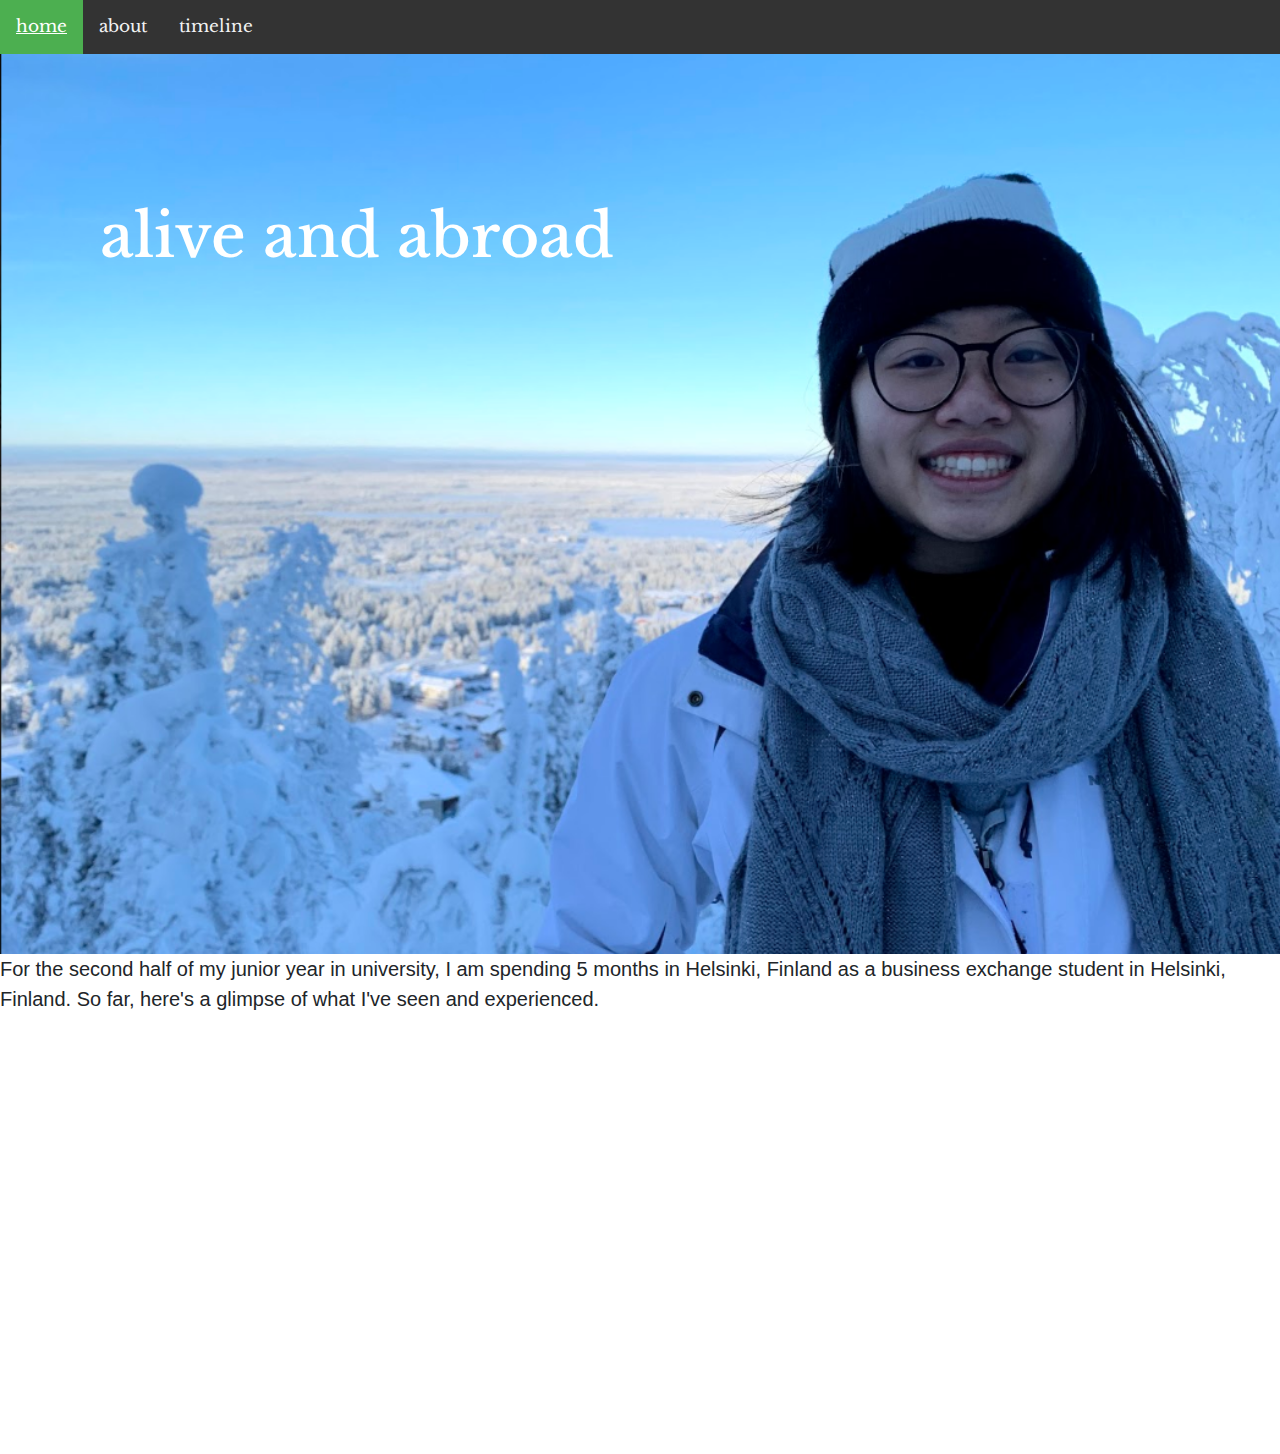
<file: index.html>
<!DOCTYPE html>
<html>
<head>
	<!--Navigation Stylesheet-->
	<link rel ="stylesheet" type="text/css" href="stylesheet.css" />
	<!--Google Fonts API Call-->

	<link href="https://fonts.googleapis.com/css?family=Libre+Baskerville|Open+Sans&display=swap" rel="stylesheet">
	
	<!--Bootstrap style sheets and code-->
	<link rel="stylesheet" href="https://stackpath.bootstrapcdn.com/bootstrap/4.3.1/css/bootstrap.min.css" integrity="sha384-ggOyR0iXCbMQv3Xipma34MD+dH/1fQ784/j6cY/iJTQUOhcWr7x9JvoRxT2MZw1T" crossorigin="anonymous">
	<script src="https://code.jquery.com/jquery-3.3.1.slim.min.js" integrity="sha384-q8i/X+965DzO0rT7abK41JStQIAqVgRVzpbzo5smXKp4YfRvH+8abtTE1Pi6jizo" crossorigin="anonymous"></script>
	<script src="https://cdnjs.cloudflare.com/ajax/libs/popper.js/1.14.7/umd/popper.min.js" integrity="sha384-UO2eT0CpHqdSJQ6hJty5KVphtPhzWj9WO1clHTMGa3JDZwrnQq4sF86dIHNDz0W1" crossorigin="anonymous"></script>
	<script src="https://stackpath.bootstrapcdn.com/bootstrap/4.3.1/js/bootstrap.min.js" integrity="sha384-JjSmVgyd0p3pXB1rRibZUAYoIIy6OrQ6VrjIEaFf/nJGzIxFDsf4x0xIM+B07jRM" crossorigin="anonymous"></script>
<title>Home</title>
</head>
	<style type="text/css">
		body,html{
			height:100%;
		}
		.parallax {
			background-image: url('pictures/lapland.PNG');
			height:100%;

			background-attachment: fixed;
			background-position: 50% 30%;
			background-repeat: no-repeat;
			background-size: cover;
		}
		#maintitle{
			position: absolute;
			z-index:1000;
			top:200px;
			left:100px;
			font-family: 'Libre Baskerville', serif;
			font-size:60px;
			color: white;
		}
	</style>
<body>
<div class = "topnav" id = "myTopnav">
	<a href="index.html" class = "active">home</a>
	<a href="about.html">about</a>
	<a href="timeline.html">timeline</a>
	<a href = "javascript:void(0);" class = "icon" onclick="myFunction()">
		<i class = "fa fa-bars"></i> </a>
</div>
<h1 id="maintitle">alive and abroad</h1>
<div class = "parallax"></div>
<div style = "height:500px;background-color: white; font-size:20px">
	For the second half of my junior year in university, I am spending 5 months in Helsinki, Finland as a business exchange student in Helsinki, Finland. So far, here's a glimpse of what I've seen and experienced.
</div>
<script type="text/javascript">
	function myFunction(){
		var x = document.getElementByID("myTopnav");
		if (x.className === "topnav"){
			x.className += "responsive";
		} else {
			x.className = "topnav"
		}
	}
</script>
</body>
</html>
</file>
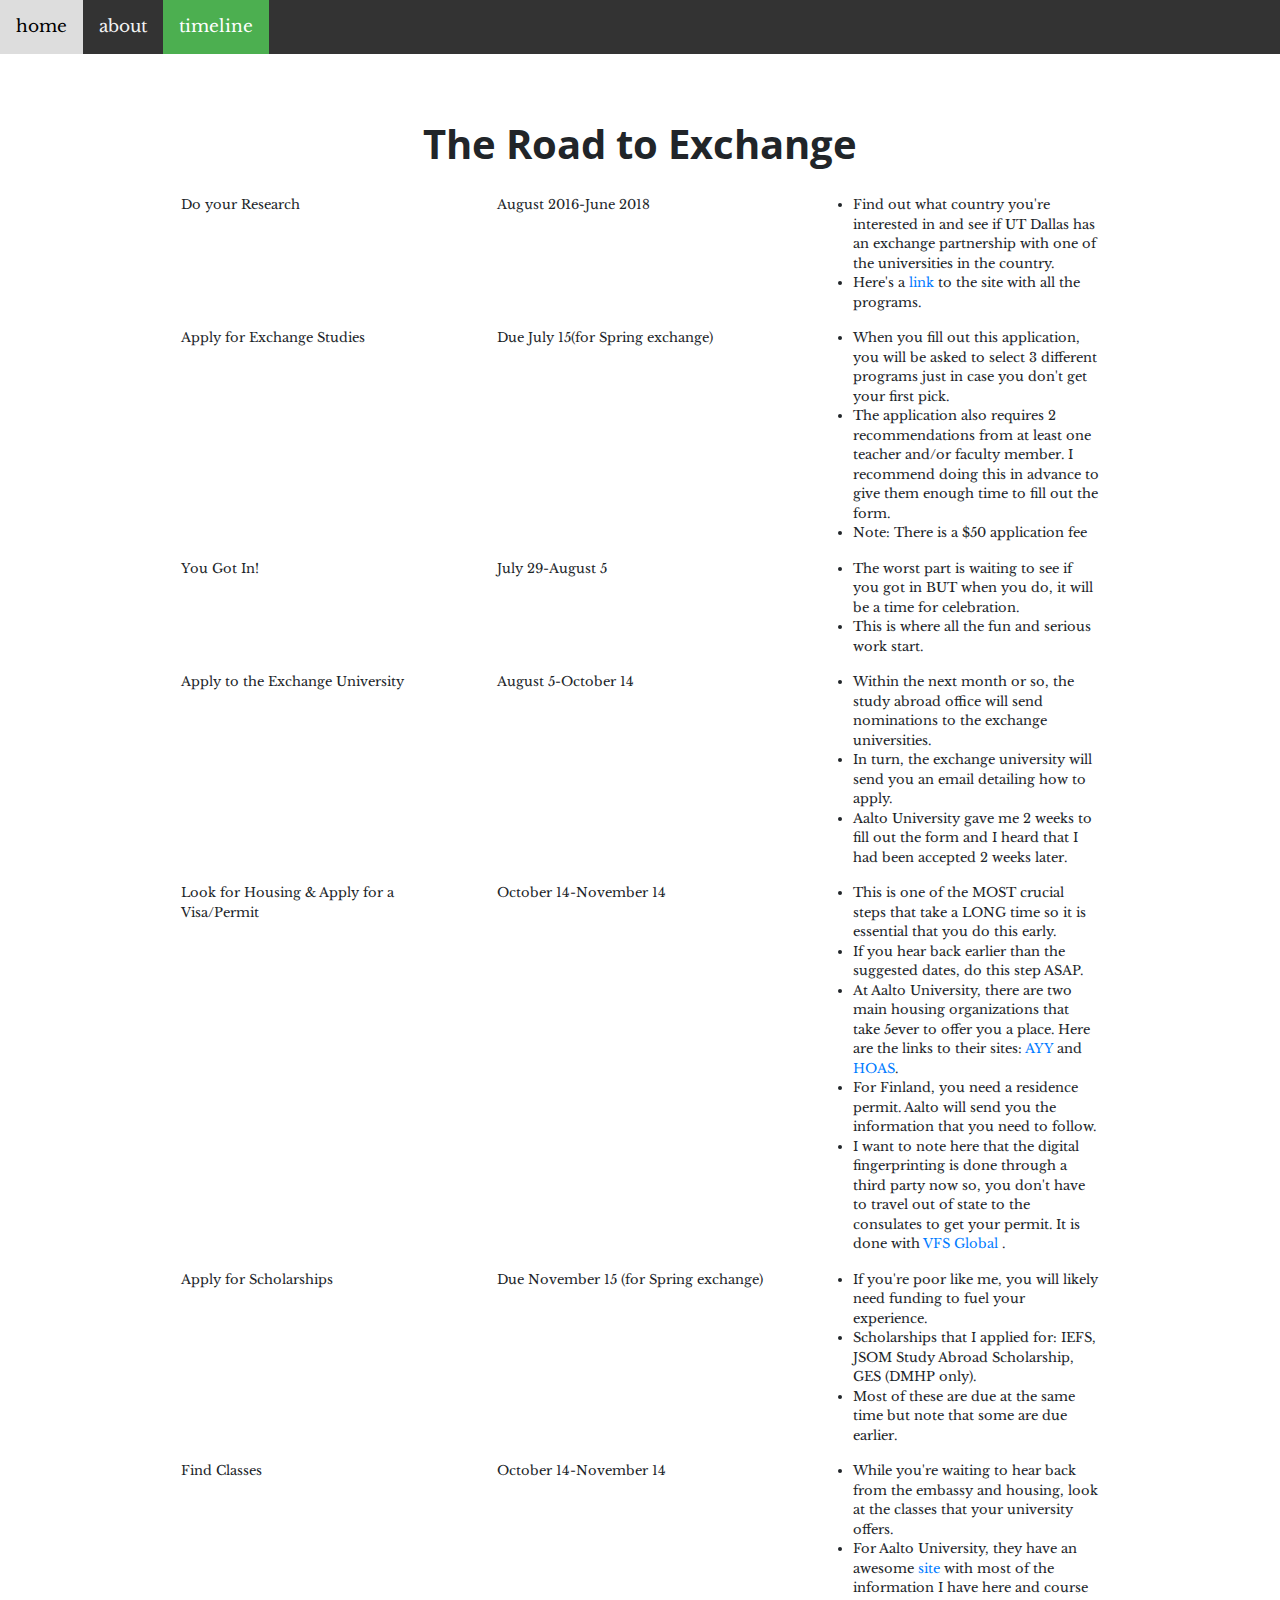
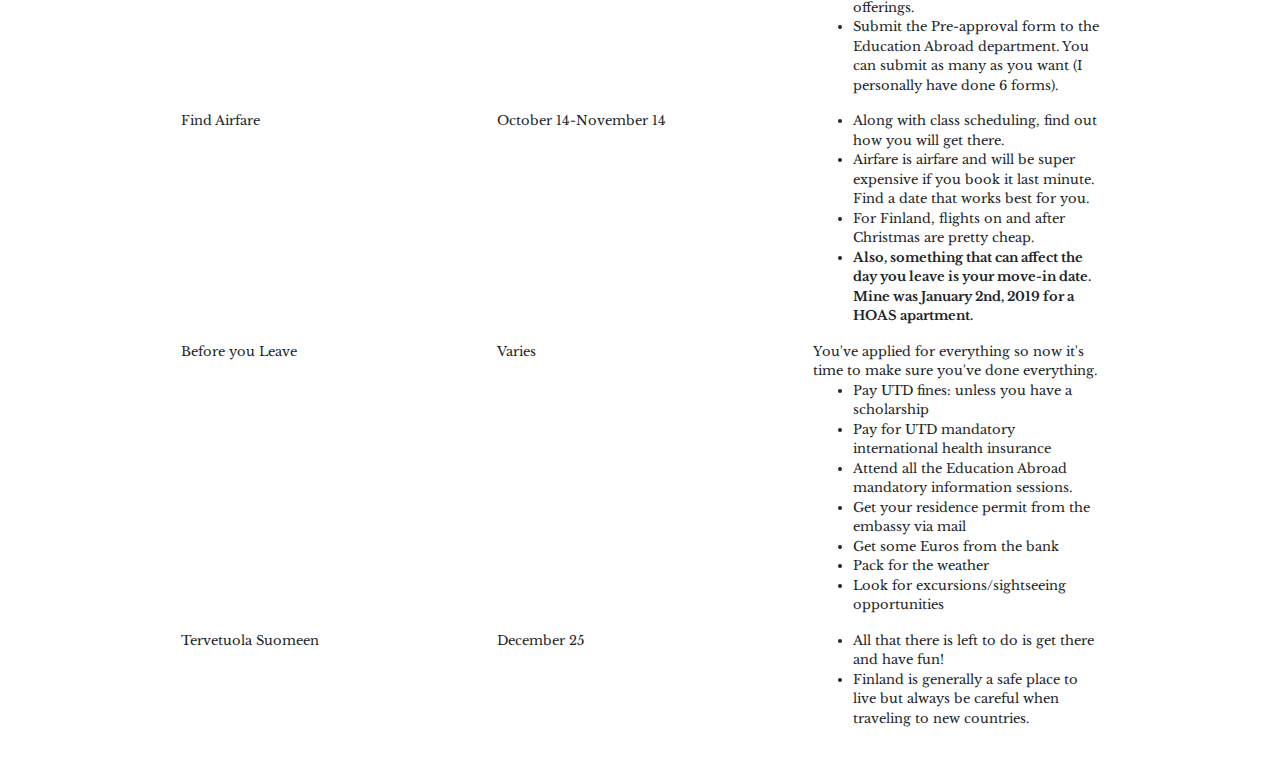
<file: timeline.html>
<!DOCTYPE html>
<html>
<head>
<title>Timeline</title>
	<link href="https://fonts.googleapis.com/css?family=Libre+Baskerville|Open+Sans&display=swap" rel="stylesheet">
	<!--Navigation Stylesheet-->
	<link rel ="stylesheet" type="text/css" href="stylesheet2.css" />
	
	<link rel="stylesheet" href="https://stackpath.bootstrapcdn.com/bootstrap/4.3.1/css/bootstrap.min.css" integrity="sha384-ggOyR0iXCbMQv3Xipma34MD+dH/1fQ784/j6cY/iJTQUOhcWr7x9JvoRxT2MZw1T" crossorigin="anonymous">

	<script src="https://code.jquery.com/jquery-3.3.1.slim.min.js" integrity="sha384-q8i/X+965DzO0rT7abK41JStQIAqVgRVzpbzo5smXKp4YfRvH+8abtTE1Pi6jizo" crossorigin="anonymous"></script>

	<script src="https://cdnjs.cloudflare.com/ajax/libs/popper.js/1.14.7/umd/popper.min.js" integrity="sha384-UO2eT0CpHqdSJQ6hJty5KVphtPhzWj9WO1clHTMGa3JDZwrnQq4sF86dIHNDz0W1" crossorigin="anonymous"></script>

	<script src="https://stackpath.bootstrapcdn.com/bootstrap/4.3.1/js/bootstrap.min.js" integrity="sha384-JjSmVgyd0p3pXB1rRibZUAYoIIy6OrQ6VrjIEaFf/nJGzIxFDsf4x0xIM+B07jRM" crossorigin="anonymous"></script>
</head>
<body>
<div id ="navbar">
	<a href = "index.html">home</a>
	<a href = "about.html">about</a>
	<a class = "active" href="timeline.html">timeline</a>
	<a href="javascript:void(0)"></a>

</div>
<div class = "content">
	<h1><b>The Road to Exchange</b></h1>
	<br>
	<div class="container">
	  <div class="row">
	  	<div class="col-sm">Do your Research</div>
	    <div class="col-sm">August 2016-June 2018</div>
	    <div class="col-sm">
	    	<ul>
	    		<li>Find out what country you're interested in and see if UT Dallas has an exchange partnership with one of the universities in the country.</li>
	    		<li>Here's a <a href = "https://utdallas-ea.terradotta.com/index.cfm?FuseAction=Abroad.ViewLink&Parent_ID=0&Link_ID=9A5E0521-5056-BA21-D7161CA6A15DD262">link </a>to the site with all the programs.</li>
	    	</ul>
	    </div>
	  </div>
	  <div class = "row">
	  	<div class="col-sm">Apply for Exchange Studies</div>
	  	<div class="col-sm">Due July 15(for Spring exchange)</div>
	  	<div class="col-sm">
	  		<ul>
	  			<li>When you fill out this application, you will be asked to select 3 different programs just in case you don't get your first pick.</li>
	  			<li>The application also requires 2 recommendations from at least one teacher and/or faculty member. I recommend doing this in advance to give them enough time to fill out the form.</li>
	  			<li>Note: There is a $50 application fee</li>
	  		</ul></div>
	  </div>
	  <div class = "row">
	  	<div class="col-sm">You Got In!</div>
	  	<div class="col-sm">July 29-August 5</div>
	  	<div class="col-sm">
	  		<ul>
	  			<li>The worst part is waiting to see if you got in BUT when you do, it will be a time for celebration.</li>
	  			<li>This is where all the fun and serious work start.</li>
	  		</ul></div>
	  </div>
	  <div class = "row">
	  	<div class="col-sm">Apply to the Exchange University</div>
	  	<div class="col-sm">August 5-October 14</div>
	  	<div class="col-sm">
	  		<ul>
	  			<li>Within the next month or so, the study abroad office will send nominations to the exchange universities.</li>
	  			<li>In turn, the exchange university will send you an email detailing how to apply.</li>
	  			<li>Aalto University gave me 2 weeks to fill out the form and I heard that I had been accepted 2 weeks later.</li>
	  		</ul></div>
	  </div>
	  <div class = "row">
	  	<div class="col-sm">Look for Housing & Apply for a Visa/Permit</div>
	  	<div class="col-sm">October 14-November 14</div>
	  	<div class="col-sm">
	  		<ul>
	  			<li>This is one of the MOST crucial steps that take a LONG time so it is essential that you do this early.</li>
	  			<li>If you hear back earlier than the suggested dates, do this step ASAP.</li>
	  			<li>At Aalto University, there are two main housing organizations that take 5ever to offer you a place. Here are the links to their sites: <a href = "https://ayy.fi/en/housing/apartment-seekers/how-to-apply-for-housing/ayy-housing-for-exchange-students-instructions/">AYY </a>and <a href="https://www.hoas.fi/exchange/applicants/">HOAS</a>.</li>
	  			<li>For Finland, you need a residence permit. Aalto will send you the information that you need to follow. </li>
	  			<li>I want to note here that the digital fingerprinting is done through a third party now so, you don't have to travel out of state to the consulates to get your permit. It is done with <a href = "http://www.vfsglobal.com/Finland/USA/">VFS Global </a>.</li>
	  		</ul></div>
	  </div>
	  <div class = "row">
	  	<div class="col-sm">Apply for Scholarships</div>
	  	<div class="col-sm">Due November 15 (for Spring exchange)</div>
	  	<div class="col-sm"><ul>
	  		<li>If you're poor like me, you will likely need funding to fuel your experience.</li>
	  		<li>Scholarships that I applied for: IEFS, JSOM Study Abroad Scholarship, GES (DMHP only).</li>
	  		<li>Most of these are due at the same time but note that some are due earlier.</li>
	  	</ul></div>
	  </div>
	  <div class = "row">
	  	<div class="col-sm">Find Classes</div>
	  	<div class="col-sm">October 14-November 14</div>
	  	<div class="col-sm"><ul>
	  		<li>While you're waiting to hear back from the embassy and housing, look at the classes that your university offers.</li>
	  		<li>For Aalto University, they have an awesome <a href = "https://into.aalto.fi/display/enuudet/Studies">site</a> with most of the information I have here and course offerings.</li>
	  		<li>Submit the Pre-approval form to the Education Abroad department. You can submit as many as you want (I personally have done 6 forms). </li>
	  	</ul></div>
	  </div>
	  <div class = "row">
	  	<div class="col-sm">Find Airfare</div>
	  	<div class="col-sm">October 14-November 14</div>
	  	<div class="col-sm"><ul>
	  		<li>Along with class scheduling, find out how you will get there.</li>
	  		<li>Airfare is airfare and will be super expensive if you book it last minute. Find a date that works best for you.</li>
	  		<li>For Finland, flights on and after Christmas are pretty cheap.</li>
	  		<li><b>Also, something that can affect the day you leave is your move-in date.  Mine was January 2nd, 2019 for a HOAS apartment.</b></li>
	  	</ul></div>
	  </div>
	  <div class = "row">
	  	<div class="col-sm">Before you Leave</div>
	  	<div class="col-sm">Varies</div>
	  	<div class="col-sm">You've applied for everything so now it's time to make sure you've done everything. <ul>
	  		<li>Pay UTD fines: unless you have a scholarship</li>
	  		<li>Pay for UTD mandatory international health insurance</li>
	  		<li>Attend all the Education Abroad mandatory information sessions.</li>
	  		<li>Get your residence permit from the embassy via mail</li>
	  		<li>Get some Euros from the bank</li>
	  		<li>Pack for the weather</li>
	  		<li>Look for excursions/sightseeing opportunities</li>
	  	</ul></div>
	  </div>
	  <div class = "row">
	  	<div class="col-sm">Tervetuola Suomeen</div>
	  	<div class="col-sm">December 25</div>
	  	<div class="col-sm"><ul>
	  		<li>All that there is left to do is get there and have fun!</li>
	  		<li>Finland is generally a safe place to live but always be careful when traveling to new countries.</li>
	  	</ul></div>
	  </div>
	</div>
</div>
<script type="text/javascript">
	window.onscroll = function() {stickyNav()};

	var navbar = document.getElementById("navbar");
	var sticky = navbar.offsetTop;

	function stickyNav(){
		if(window.pageYOffset >= sticky) {
			navbar.classList.add("sticky")
		} else{
			navbar.classList.remove("sticky");
		}
	}
</script>
</body>
</html>
</file>
<file: stylesheet.css>
.topnav{
	background-color: #333;
	overflow:hidden;
}

.topnav a{
	float:left;
	display:block;
	color:#f2f2f2;
	text-align:center;
	padding:14px 16px;
	text-decoration:none;
	font-size:17px;
	font-family:'Libre Baskerville';
}

.topnav a:hover {
	background-color:#ddd;
	color:black;
}

.topnav a.active{
	background-color:#4CAF50;
	color:white;
}

.topnav.icon{
	display:none;
}

@media screen and (max-width: 600px){
	.topnav a:not(:first-child) {display:none;}
	.topnav a.icon{
		float:right;
		display:block;
	}
}

@media screen and (max-width: 600px){
	.topnav.responsive {position:relative;}
	.topnav.responsive .icon{
		position:absolute;
		right:0;
		top:0;
	}
	.topnav.responsive a{
		float: none;
		display:block;
		text-align:left;
	}
}
</file>
<file: stylesheet2.css>
.header {
	background-color:#f1f1f1;
	padding:30px;
	text-align:center;
}

#navbar{
	overflow:hidden;
	background-color:#333;
}

#navbar a {
	float:left;
	display:block;
	color:#f2f2f2;
	text-align:center;
	padding: 14px 16px;
	text-decoration:none;
	font-size:17px;
	font-family: "Libre Baskerville";
}

#navbar a:hover {
	background-color:#ddd;
	color:black;
}

#navbar a.active{
	background-color:#4CAF50;
	color:white;
}

.content{
	padding:16px;
	font-family: 'Libre Baskerville', serif;
	font-size:13px;
	margin-right:150px;
	margin-left:150px;
	margin-top:50px;
}

.sticky{
	position:fixed;
	top:0;
	width:100%;
}

.sticky+.content {
	padding-top:60px;
}

h1{
	font-family: 'Open Sans', sans-serif;
	font-size:40px;
	text-align:center;
}

h2{
	font-family:'Libre Baskerville', sans-serif;
	font-size:14px;
}
</file>
